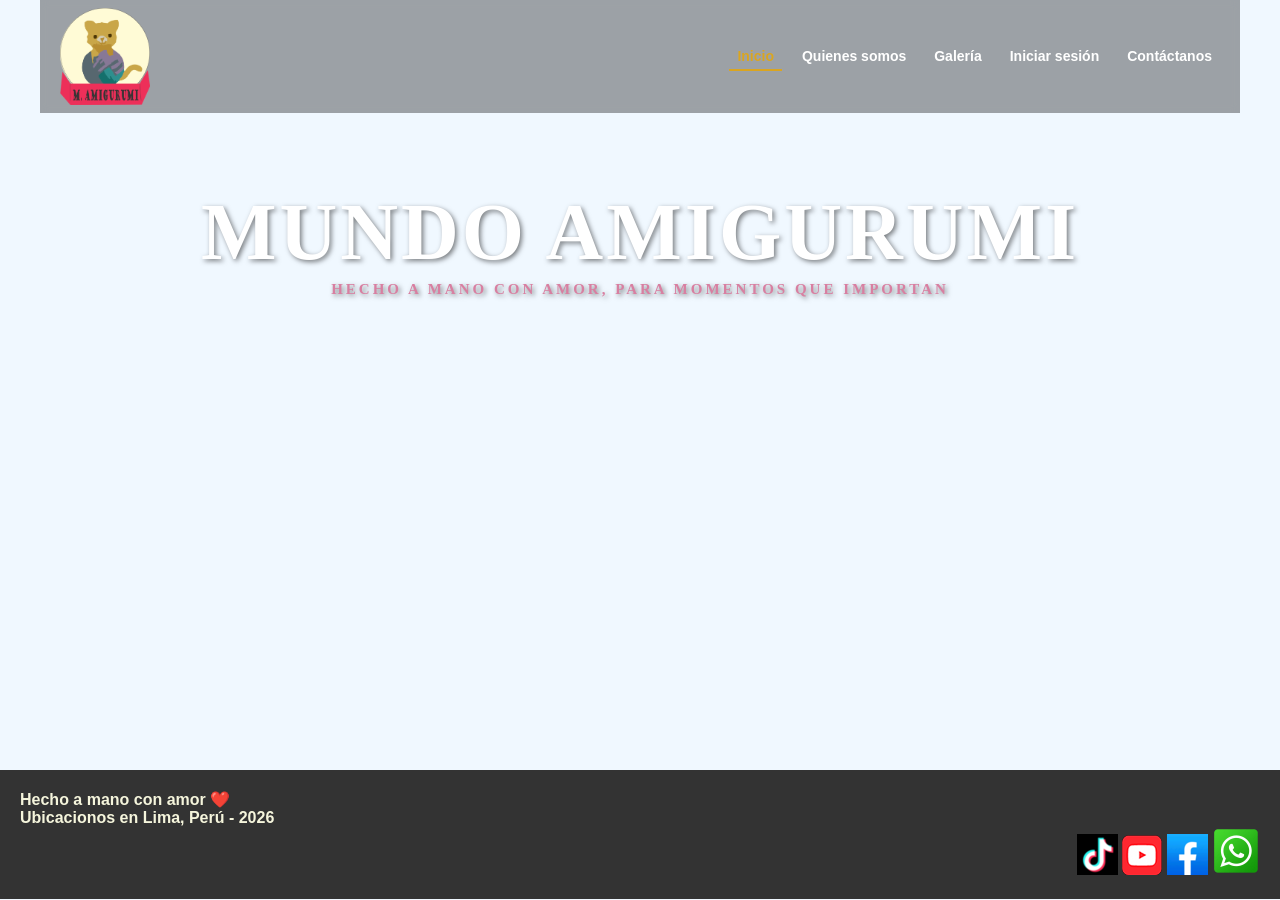
<file: index.html>
<!DOCTYPE html>
<html lang="es">
<head>
    <meta charset="UTF-8">
    <meta name="viewport" content="width=device-width, initial-scale=1.0">
    <title>MundoAmigurumiPrize</title>
    <meta name="keywords" content="amigurumi, crochet, peluches tejidos, muñecos tejidos, amigurumis personalizados, regalos artesanales, regalos personalizados, tejido a mano, manualidades, decoración, souvenirs, Lima, Perú, Mundo Amigurumi">
    <link href="css/index.css" rel="stylesheet" type="text/css">
</head>
<body>
    <div class="banner">

        <div id="menu-container"></div>

        <!-- Le asignamos 2 clases al mismo elemento-->
        <div class="cabecera contenedor">
            <div>
                <h1 class="titulo-principal">MUNDO AMIGURUMI
                    <br>
                    <p class="titulo-secundario">Hecho a mano con amor, para momentos que importan</p>
                </h1>
            </div>
        </div>
    </div>

    <div class="pie-pagina">
            <p> <strong>Hecho a mano con amor ❤️ <br>Ubicacionos en Lima, Perú - 2026</strong> </p>
            <div style="text-align: right;" >

                <!-- TIKTOK-->
                <a href="https://www.tiktok.com/@mundoamigurumi.pr" target="_blank">
                <img src="imagenes/tiktok.png" alt="Twitter"></a>

                <!-- YOUTUBE-->
                <a href="https://youtube.com/@mundoamigurumiprize?si=BIQtwBn82fOL_5YF" target="_blank">
                <img src="imagenes/youtube.png" alt="Youtube"></a>

                <!--FACEBOOK-->
                <a href="https://www.facebook.com/profile.php?id=61592068635715" target="_blank">
                <img src="imagenes/facebook.png" alt="Facebook"></a>

                <!-- WHATSAAP-->
                <a href="https://wa.me/955217400" target="_blank">
                <img src="imagenes/Whatsapp.png" alt="Whatsapp">
                </a>
            </div>
        </div>

    <script src="./js/menu.js"></script>
</body>
</html>
</file>
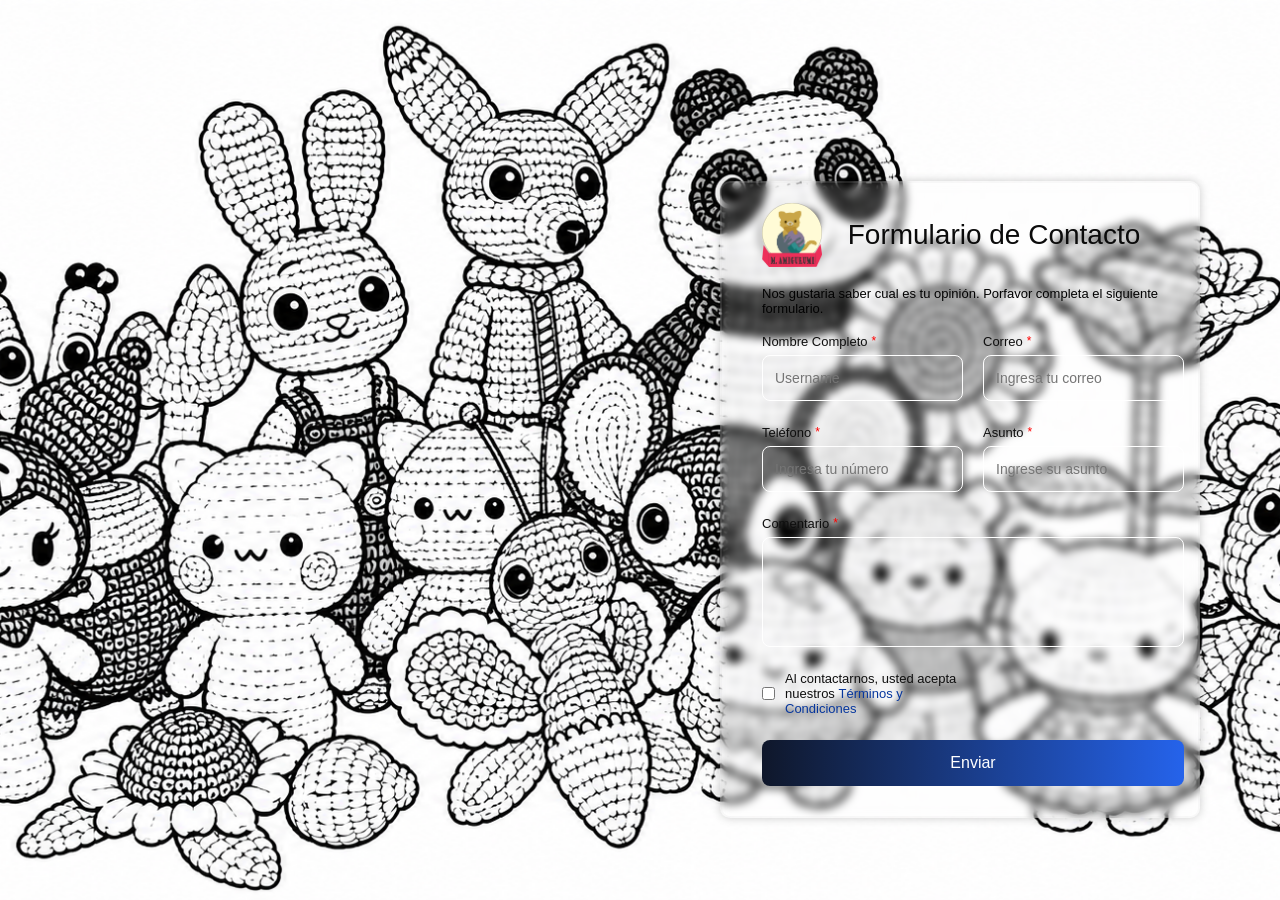
<file: contactanos.html>
<!DOCTYPE html>
<html lang="en">
<head>
    <meta charset="UTF-8">
    <meta name="viewport" content="width=device-width, initial-scale=1.0">
    <link rel="stylesheet" href="css/contactanos.css">
    <title>Document</title>
</head>
<body>
    <div class="mapa">
        <iframe src="https://www.google.com/maps/embed?pb=!3m2!1ses-419!2spe!4v1789229222066!5m2!1ses-419!2spe!6m8!1m7!1sgfhFpknv09UdrZPstPL-lQ!2m2!1d-12.05779604292606!2d-77.10889340807411!3f182.90593067933682!4f-14.603973676744474!5f0.7820865974627469" width="600" height="450" style="border:0;" allowfullscreen="" loading="lazy" referrerpolicy="strict-origin-when-cross-origin"></iframe>
    </div>

    <div class="container">
        <div class="contact-header">
            <img src="imagenes/Amigurumi.png" class="logo" alt="">

            <h1 class="contact-title">
                Formulario de Contacto
            </h1>

            <br>

            <p class="contact-subtitle"> 
                Nos gustaria saber cual es tu opinión.
                Porfavor completa el siguiente formulario.
            </p>
        </div>

        <br>

        <form class="contact-form" action="https://formsubmit.co/sebasbebedeoro@gmail.com" method="POST">
            
            <!-- (Opcional) Esta línea asegura que FormSubmit use el formato de tabla de tu imagen -->
            <input type="hidden" name="_template" value="table">

            <div class="form-group">
                <label>Nombre Completo</label>
                <!-- Se cambió a name="Nombre" -->
                <input type="text" name="Nombre" placeholder="Username" required>
            </div>

            <div class="form-group">
                <label>Correo</label>
                <!-- Se cambió a name="Correo" -->
                <input type="email" name="Correo" placeholder="Ingresa tu correo" required>
            </div>

            <div class="form-group">
                <label>Teléfono</label>
                <!-- Se cambió a name="Telefono" -->
                <input type="text" name="Telefono" placeholder="Ingresa tu número" required>
            </div>

            <div class="form-group">
                <label>Asunto</label>
                <!-- Si quieres que en el correo diga "Servicio_Interes" como en tu imagen, cambia "Asunto" por "Servicio_Interes" -->
                <input type="text" name="Asunto" placeholder="Ingrese su asunto" required>
            </div>

            <div class="form-group span-all">
                <label>Comentario</label>
                <!-- Se cambió a name="Mensaje" -->
                <textarea name="Mensaje" required></textarea>
            </div>

            <label class="form-terms">
                <input type="checkbox" required>
                <p>
                    Al contactarnos, usted acepta nuestros
                    <a href="#">Términos y Condiciones</a>
                </p>
            </label>

            <button type="submit" class="submit-btn span-all">Enviar</button>
        </form>
    </div>
</body>
</html>
</file>
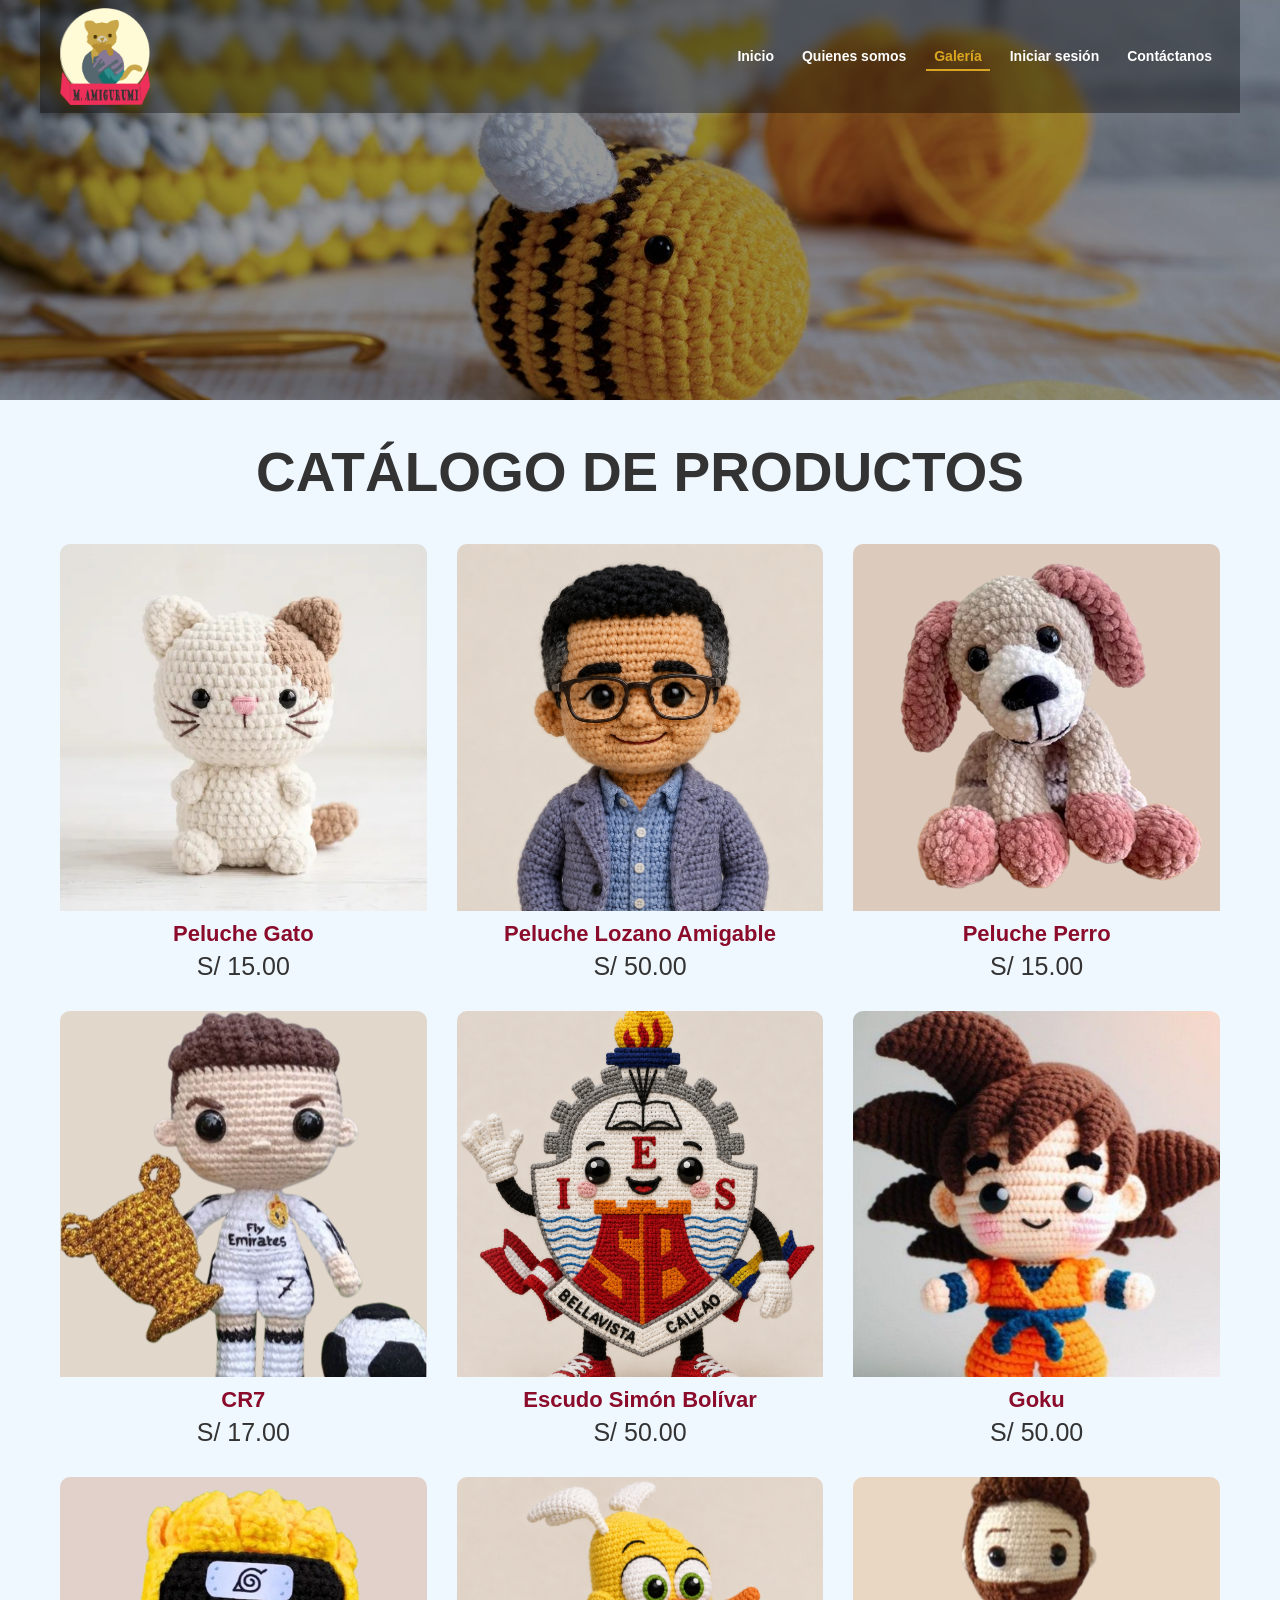
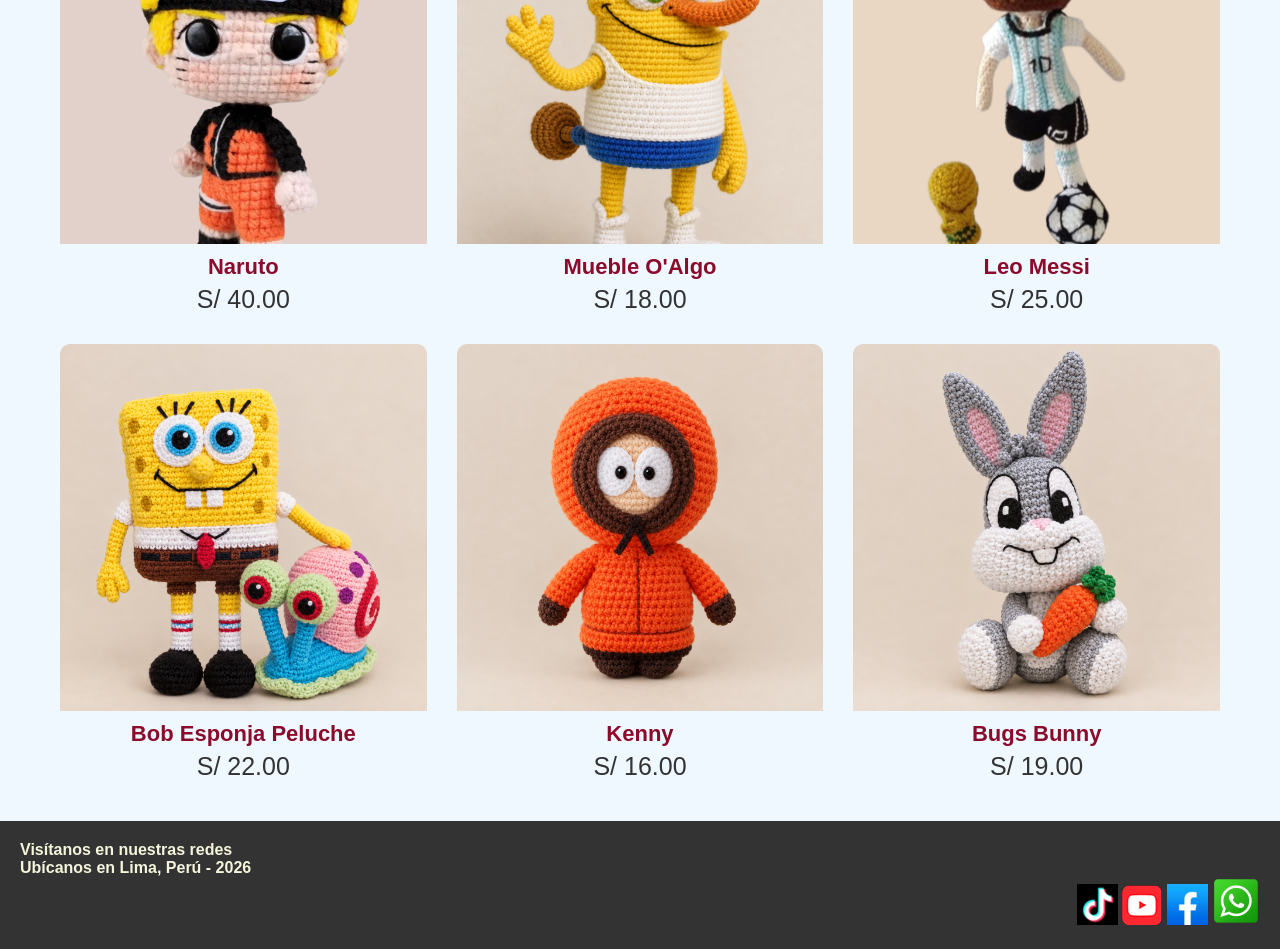
<file: galeria.html>
<!DOCTYPE html>

<html lang="es">
<head>
    <meta charset="UTF-8">
    <meta name="viewport" content="width=device-width, initial-scale=1.0">
    <title>Catálogo - Mundo Amigurumi</title>
    <meta name="keywords" content="amigurumi, crochet, peluches tejidos, muñecos tejidos, amigurumis personalizados, regalos artesanales, Lima, Perú, Mundo Amigurumi">
    <link href="css/galeria.css" rel="stylesheet" type="text/css">
</head>

<body>
    <div class="banner">
        <div id="menu-container"></div>
        <div class="espacio-central-banner">
        </div>
    </div>

<!-- Contenido del catálogo -->
<div class="contenido">
    <h1>CATÁLOGO DE PRODUCTOS</h1>

    <div class="galeria">

        <div class="imagen-galeria">
            <img src="imagenes/amigurumi_1.png" alt="Gato">
            <h2>Peluche Gato</h2>
            <p>S/ 15.00</p>
        </div>

        <div class="imagen-galeria">
            <img src="imagenes/amigurumi_2.png" alt="Peluche Lozano amigable">
            <h2>Peluche Lozano Amigable</h2>
            <p>S/ 50.00</p>
        </div>

        <div class="imagen-galeria">
            <img src="imagenes/amigurumi_3.png" alt="Perro">
            <h2>Peluche Perro</h2>
            <p>S/ 15.00</p>
        </div>

        <div class="imagen-galeria">
            <img src="imagenes/amigurumi_4.png" alt="CR7">
            <h2>CR7</h2>
            <p>S/ 17.00</p>
        </div>

        <div class="imagen-galeria">
            <img src="imagenes/amigurumi_5.png" alt="Escudo Simón Bolívar">
            <h2>Escudo Simón Bolívar</h2>
            <p>S/ 50.00</p>
        </div>

        <div class="imagen-galeria">
            <img src="imagenes/amigurumi_6.png" alt="Peluche Goku">
            <h2>Goku</h2>
            <p>S/ 50.00</p>
        </div>

        <div class="imagen-galeria">
            <img src="imagenes/amigurumi_7.png" alt="Peluche Naruto">
            <h2>Naruto</h2>
            <p>S/ 40.00</p>
        </div>

        <div class="imagen-galeria">
            <img src="imagenes/amigurumi_8.png" alt="Peluche Mueble O'Algo">
            <h2>Mueble O'Algo</h2>
            <p>S/ 18.00</p>
        </div>

        <div class="imagen-galeria">
            <img src="imagenes/amigurumi_9.png" alt="Peluche Messi">
            <h2>Leo Messi</h2>
            <p>S/ 25.00</p>
        </div>

        <div class="imagen-galeria">
            <img src="imagenes/amigurumi_10.png" alt="Peluche">
            <h2>Bob Esponja Peluche</h2>
            <p>S/ 22.00</p>
        </div>

        <div class="imagen-galeria">
            <img src="imagenes/amigurumi_11.png" alt="Peluche">
            <h2>Kenny</h2>
            <p>S/ 16.00</p>
        </div>

        <div class="imagen-galeria">
            <img src="imagenes/amigurumi_12.png" alt="Peluche">
            <h2>Bugs Bunny</h2>
            <p>S/ 19.00</p>
        </div>
    </div>

    <!-- Productos que aparecen después de iniciar sesión -->
    <section id="promociones" class="promociones">

        <div class="galeria">

            <div class="imagen-galeria">
                <span class="descuento">-20%</span>
                <img src="imagenes/promo1.png" alt="Peluche promocional 1">
                <h2>Garfiel - Promocional </h2>
                <p>S/ 7.00</p>
            </div>

            <div class="imagen-galeria">
                <span class="descuento">-15%</span>
                <img src="imagenes/promo2.png" alt="Peluche promocional 2">
                <h2>Pantera Rosa - Promocional</h2>
                <p>S/ 5.00</p>
            </div>

            <div class="imagen-galeria">
                <span class="descuento">-10%</span>
                <img src="imagenes/promo3.png" alt="Peluche promocional 3">
                <h2>Pedro PicaPiedra - Promocional</h2>
                <p>S/ 12.00</p>
            </div>

        </div>

    </section>

</div>

<div class="pie-pagina">
    <p>
        <strong>
            Visítanos en nuestras redes<br>
            Ubícanos en Lima, Perú - 2026
        </strong>
    </p>

    <div style="text-align: right;">

        <!-- TIKTOK -->
        <a href="https://www.tiktok.com/@mundoamigurumi.pr" target="_blank">
            <img src="imagenes/tiktok.png" alt="TikTok">
        </a>

        <!-- YOUTUBE -->
        <a href="https://youtube.com/@mundoamigurumiprize?si=BIQtwBn82fOL_5YF" target="_blank">
            <img src="imagenes/youtube.png" alt="YouTube">
        </a>

        <!-- FACEBOOK -->
        <a href="https://www.facebook.com/profile.php?id=61592068635715" target="_blank">
            <img src="imagenes/facebook.png" alt="Facebook">
        </a>

        <!-- WHATSAPP -->
        <a href="https://wa.me/955217400" target="_blank">
            <img src="imagenes/Whatsapp.png" alt="WhatsApp">
        </a>
    </div>
</div>

<script src="./js/menu.js"></script>
<script src="./js/promociones.js"></script>
</body>
</html>
</file>
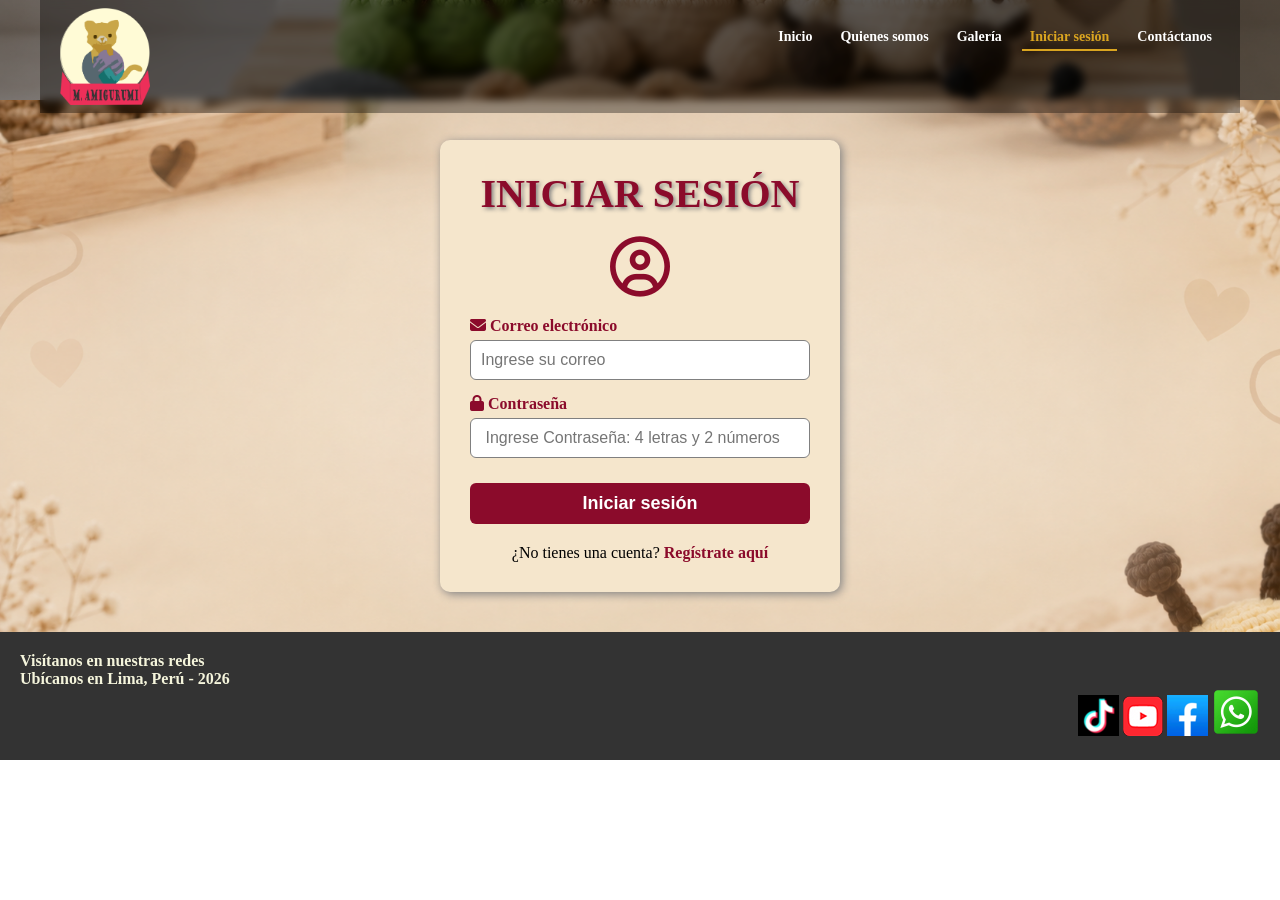
<file: iniciosesion.html>
<!DOCTYPE html>
<html lang="es">
<head>
    <meta charset="UTF-8">
    <meta name="viewport" content="width=device-width, initial-scale=1.0">
    <title>Iniciar Sesión - Mundo Amigurumi</title>

    <!-- Uso de Font Awesome para los íconos del formulario -->
    <link rel="stylesheet" href="https://cdnjs.cloudflare.com/ajax/libs/font-awesome/6.5.2/css/all.min.css">
    <link href="css/iniciosesion.css" rel="stylesheet" type="text/css">
</head>

<body>
    <div class="banner">
        <div id="menu-container"></div>

        <div class="espacio-central-banner">
        </div>
    </div>

    <div class="contenido">

        <div class="formulario">

            <h1>INICIAR SESIÓN</h1>

            <i class="fa-regular fa-circle-user"></i>

            <form onsubmit="iniciarSesion(); return false;">

                <label for="correo">
                    <i class="fa-solid fa-envelope"></i>
                    Correo electrónico
                </label>

                <input type="email" id="correo" name="correo"
                       placeholder="Ingrese su correo" required>


                <label for="contrasena">
                    <i class="fa-solid fa-lock"></i>
                    Contraseña
                </label>

                <input type="password" id="contrasena" name="contrasena"
                       minlength="6" required placeholder=" Ingrese Contraseña: 4 letras y 2 números">


                <button type="submit">Iniciar sesión</button>

                <p>
                    ¿No tienes una cuenta?
                    <a href="registro.html" target="_blank">Regístrate aquí</a>
                </p>

            </form>
        </div>
    </div>

    <div class="pie-pagina">
        <p>
            <strong>
                Visítanos en nuestras redes<br>
                Ubícanos en Lima, Perú - 2026
            </strong>
        </p>
        <div style="text-align: right;">

            <!-- TIKTOK -->
            <a href="https://www.tiktok.com/@mundoamigurumi.pr" target="_blank">
                <img src="imagenes/tiktok.png" alt="TikTok">
            </a>

            <!-- YOUTUBE -->
            <a href="https://youtube.com/@mundoamigurumiprize?si=BIQtwBn82fOL_5YF" target="_blank">
                <img src="imagenes/youtube.png" alt="YouTube">
            </a>

            <!-- FACEBOOK -->
            <a href=    "https://www.facebook.com/profile.php?id=61592068635715" target="_blank">
                <img src="imagenes/facebook.png" alt="Facebook">
            </a>

            <!-- WHATSAPP -->
            <a href="https://wa.me/955217400" target="_blank">
                <img src="imagenes/Whatsapp.png" alt="WhatsApp">
            </a>
        </div>
    </div>
    <script src="./js/menu.js"></script>
    <script src="./js/iniciosesion.js"></script>
</body>
</html>
</file>
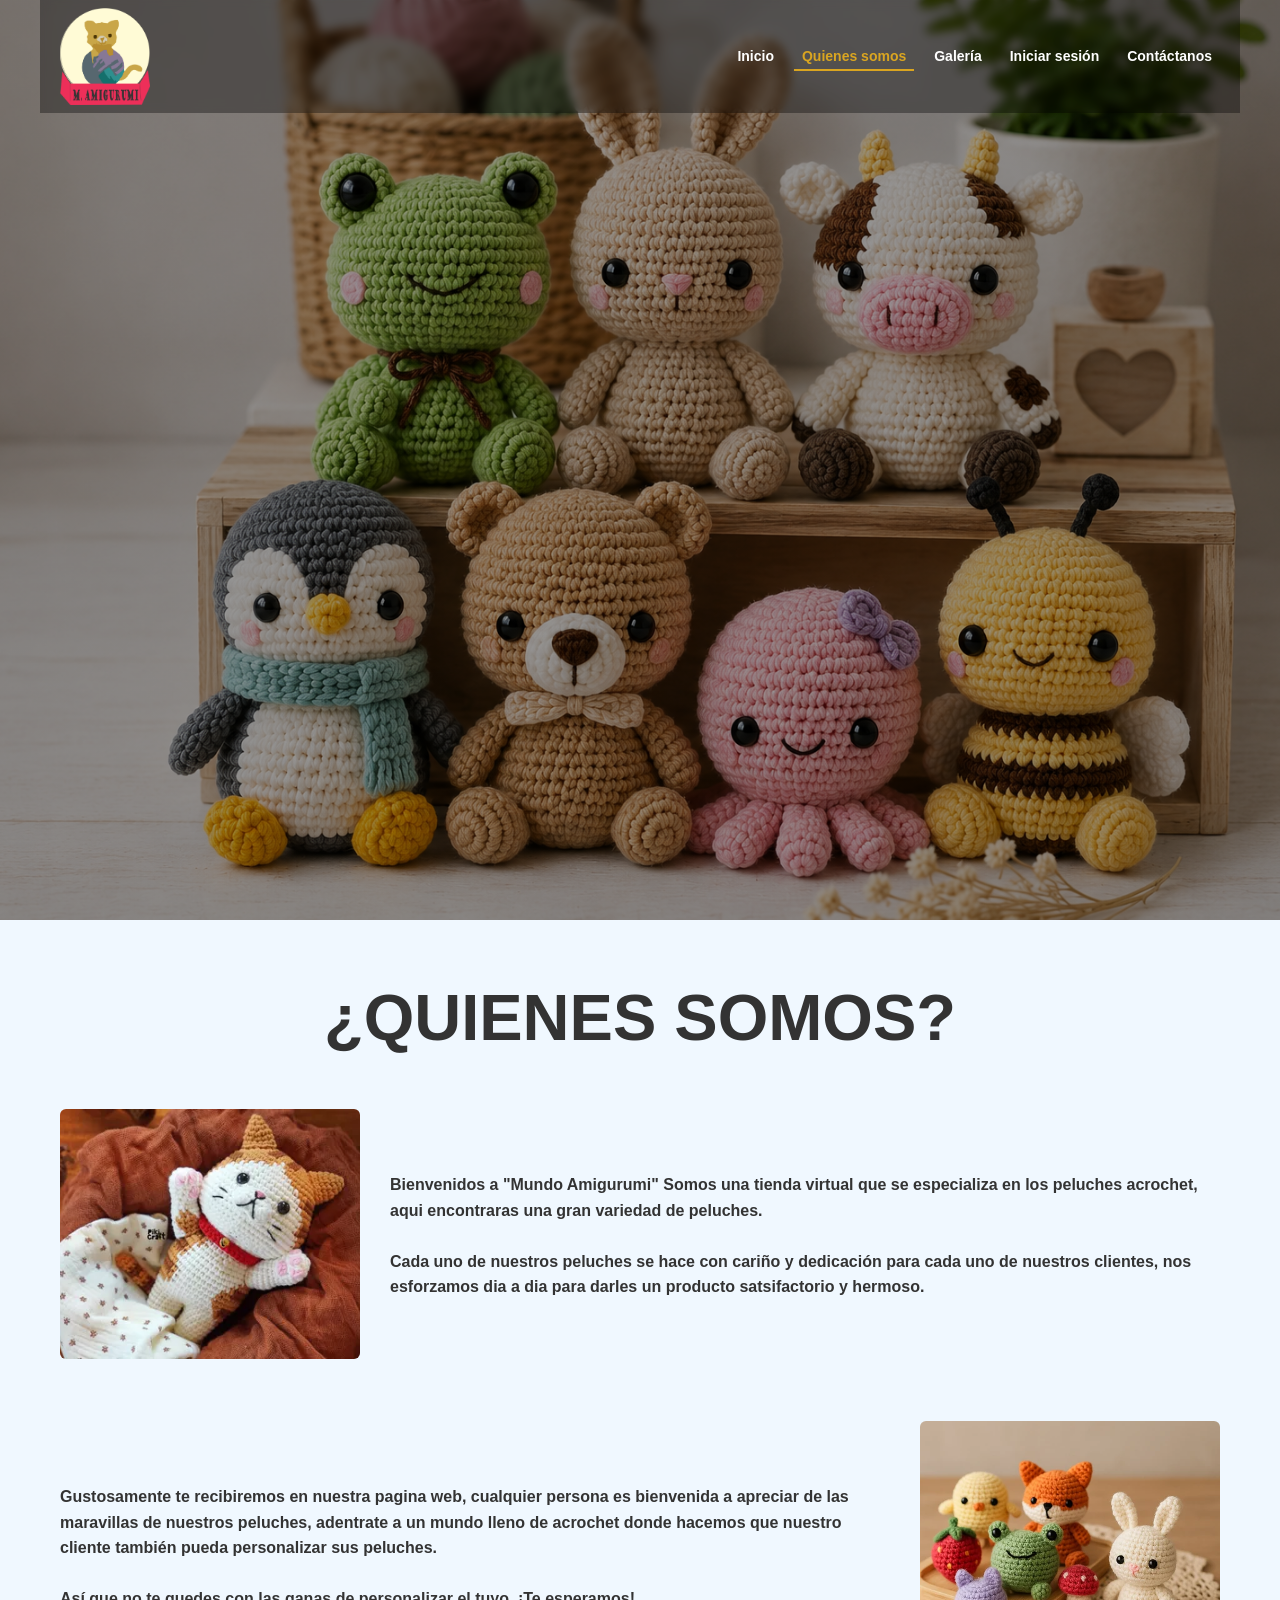
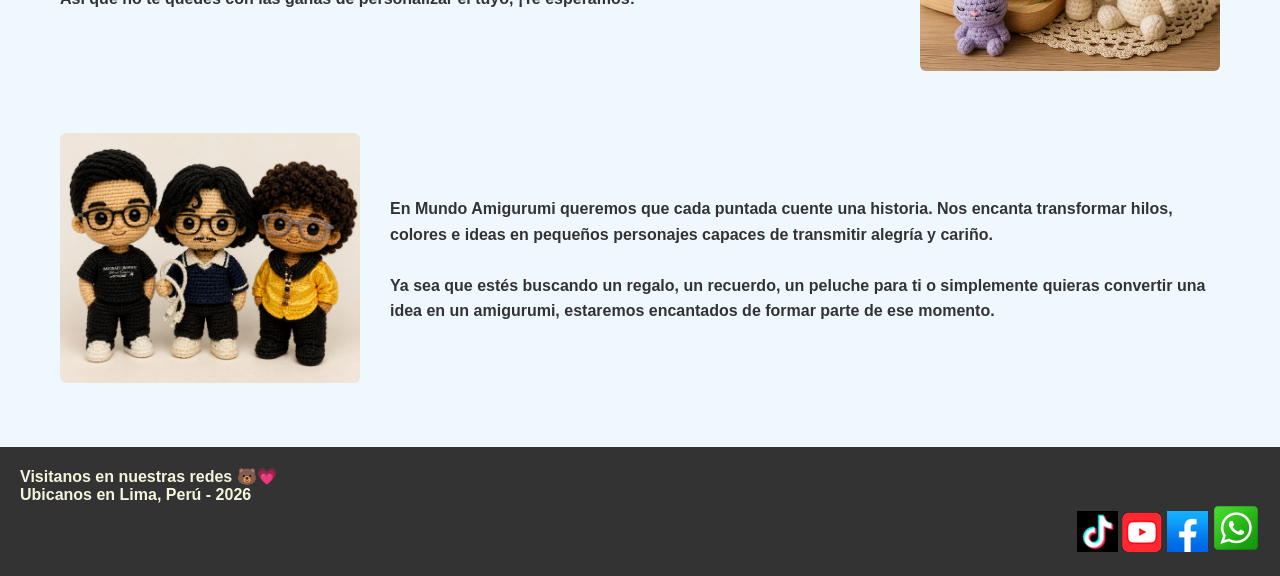
<file: quienesSomos.html>
<!DOCTYPE html>
<html lang="es">
<head>
    <meta charset="UTF-8">
    <meta name="viewport" content="width=device-width, initial-scale=1.0">
    <title>MundoAmigurumiPrize</title>
    <meta name="keywords" content="amigurumi, crochet, peluches tejidos, muñecos tejidos, amigurumis personalizados, regalos artesanales, regalos personalizados, tejido a mano, manualidades, decoración, souvenirs, Lima, Perú, Mundo Amigurumi">
    <link href="css/nosotros.css" rel="stylesheet" type="text/css">
</head>
<body>
    <div class="banner">
        <div id="menu-container"></div>

        <div class="espacio-central-banner">
        </div>
    </div>


<div class="contenido">
        <div>
            <div></div>
            <h1 align="center" >¿QUIENES SOMOS?</h1>
            <br>
            <br>
            <br>
            <div>
                <div class="foto1">
                    <img src="imagenes/foto1.png" alt="">
                </div>
                <div>
                    <p class="texto1"> <strong>Bienvenidos a "Mundo Amigurumi" Somos una tienda virtual que se especializa en los peluches acrochet, aqui encontraras una gran variedad
                        de peluches.
                        <br>
                        <br>
                        Cada uno de nuestros peluches se hace con cariño y dedicación para cada uno de nuestros clientes,
                        nos esforzamos dia a dia para darles un producto satsifactorio y hermoso.</strong>
                    </p>
                </div>

            </div>

            <br>

            <div>
                <div>
                    <p class="texto2">
                        <strong>Gustosamente te recibiremos en nuestra pagina web, cualquier persona es bienvenida a apreciar de las maravillas de nuestros peluches,
                        adentrate a un mundo lleno de acrochet donde hacemos que nuestro cliente también pueda personalizar sus peluches.
                        <br>
                        <br>
                        Así que no te quedes con las ganas de personalizar el tuyo, ¡Te esperamos! </strong>
                    </p>
                </div>

                <div class="foto2">
                    <img src="imagenes/foto2.webp" alt="">
                </div>
            </div>

            <br>

            <div>
                <div class="foto3">
                    <img src="imagenes/trioXD.png" alt="">
                </div>

                <div>
                    <p class="texto3">
                        <strong>
                            En Mundo Amigurumi queremos que cada puntada cuente una historia.
                            Nos encanta transformar hilos, colores e ideas en pequeños personajes capaces de transmitir alegría y cariño.
                        </strong>
                        <br>
                        <br>
                        <strong>
                            Ya sea que estés buscando un regalo, un recuerdo, un peluche para ti o simplemente quieras convertir una idea en un amigurumi, estaremos encantados de formar parte de ese momento.
                        </strong>
                    </p>
                </div>
            </div>
        </div>

    </div>

    <div class="pie-pagina">
            <p> <strong>Visitanos en nuestras redes 🐻💗 <br>Ubicanos en Lima, Perú - 2026</strong> </p>
            <div style="text-align: right;" >

                <!-- TIKTOK-->
                <a href="https://www.tiktok.com/@mundoamigurumi.pr" target="_blank">
                <img src="imagenes/tiktok.png" alt="Twitter"></a>

                <!-- YOUTUBE-->
                <a href="https://youtube.com/@mundoamigurumiprize?si=BIQtwBn82fOL_5YF" target="_blank">
                <img src="imagenes/youtube.png" alt="Youtube"></a>

                <!--FACEBOOK-->
                <a href="https://www.facebook.com/profile.php?id=61592068635715" target="_blank">
                <img src="imagenes/facebook.png" alt="Facebook"></a>

                <!-- WHATSAAP-->
                <a href="https://wa.me/955217400" target="_blank">
                <img src="imagenes/Whatsapp.png" alt="Whatsapp">
                </a>
            </div>
        </div>

    <script src="./js/menu.js"></script>
</body>
</html>
</file>
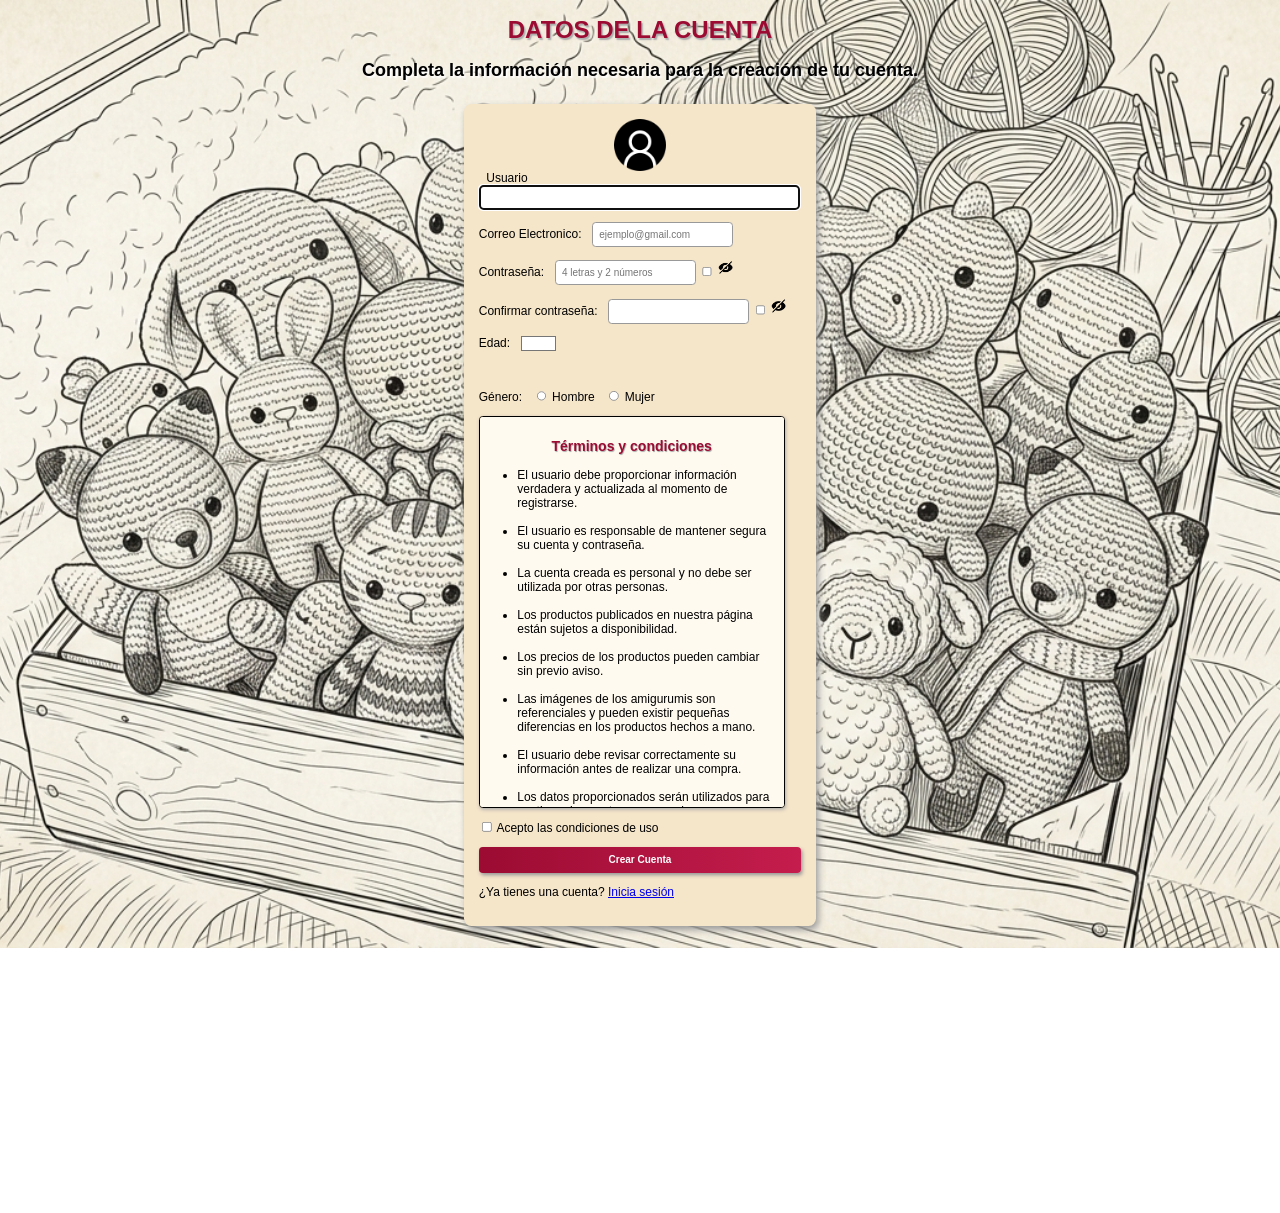
<file: registro.html>
<!DOCTYPE html>
<html lang="en">
<head>
    <meta charset="UTF-8">
    <meta name="viewport" content="width=device-width, initial-scale=1.0">
    <title>Document</title>
    <link rel="stylesheet" href="css/registro.css">
</head>
<body>
    <h1>DATOS DE LA CUENTA</h1>
    <h2>Completa la información necesaria para la creación de tu cuenta.</h2>
    <form action="iniciosesion.html">

        <label for="nombre"><img src="imagenes/usuario.png" class="imagen-usuario" width="70">
        </label>
        <label for="nombre">Usuario</label>
        <input type="text" name="nombre" id="nombre" size="50" required autofocus>

    <p>
        <label for="correo">Correo Electronico:</label>
        <input type="email" name="correo" id="correo" required placeholder="ejemplo@gmail.com">
    </p>


    <p>
        <label for="clave">Contraseña:</label>
        <input type="password" name="clave" id="clave" pattern="[A-Za-z]{4}[0-9]{2}" required placeholder="4 letras y 2 números">


        <input type="checkbox" id="mostrarClave" onclick="verClave('clave', 'iconoClave')">
        


        <label for="mostrarClave"><img src="imagenes/ojo-cerrado.png"id="iconoClave"width="20">
        </label>

    </p>



    <p>
        <label for="confirmarclave">Confirmar contraseña:</label>
        <input type="password" name="confirmarclave" id="confirmarclave"  pattern="[A-Za-z]{4}[0-9]{2}" required>


        <input type="checkbox" id="mostrarConfirmar" onclick="verClave('confirmarclave', 'iconoConfirmar')">
        

        <label for="mostrarConfirmar"><img src="imagenes/ojo-cerrado.png"id="iconoConfirmar"width="20">
        </label>
    </p>

    <p>
        <label for="Edad">Edad:</label>
        <input type="number" min="18" max="80" name="edad"  required>
    </p>

    <br> 

    <p>
        <label for="genero">Género:</label>

        <input type="radio" name="genero" id="hombre" value="hombre" required>
        <label for="hombre">Hombre</label>

        <input type="radio" name="genero" id="mujer" value="mujer">
        <label for="mujer">Mujer</label>
    </p>


<div class="terminos">
    <h3>Términos y condiciones</h3>

    <ul>
        <li>El usuario debe proporcionar información verdadera y actualizada al momento de registrarse.</li>
        <br>
        <li>El usuario es responsable de mantener segura su cuenta y contraseña.</li>
        <br>
        <li>La cuenta creada es personal y no debe ser utilizada por otras personas.</li>
        <br>
        <li>Los productos publicados en nuestra página están sujetos a disponibilidad.</li>
        <br>
        <li>Los precios de los productos pueden cambiar sin previo aviso.</li>
        <br>
        <li>Las imágenes de los amigurumis son referenciales y pueden existir pequeñas diferencias en los productos hechos a mano.</li>
        <br>
        <li>El usuario debe revisar correctamente su información antes de realizar una compra.</li>
        <br>
        <li>Los datos proporcionados serán utilizados para gestionar la cuenta y procesar las compras realizadas.</li>
        <br>
        <li>El usuario se compromete a utilizar la página de manera responsable y respetuosa.</li>
        <br>
        <li>La página se reserva el derecho de actualizar estos términos y condiciones cuando sea necesario.</li>
        <br>
        <li>Al crear una cuenta, el usuario declara haber leído y aceptado estos términos y condiciones.</li>
    </ul>
</div>

    <p>
        <input type="checkbox" name="aceptar" id="acepto" required>
        <label for="aceptar">Acepto las condiciones de uso</label>
    </p>

    

    <p>
       <input type="submit" value="Crear Cuenta">
    </p>


<p>
    ¿Ya tienes una cuenta?
    <a href="iniciosesion.html">Inicia sesión</a>
</p>

    </form>
    <script src="./js/menu.js"></script>
</body>

</html>
</file>
<file: css/index.css>
/*Creo un selector universal*/
* {
    margin: 0;
    padding: 0;
    /*Sirve para que el tamaño de los elementos no aumente cuando agregamos espacios internos padding o bordes*/
    box-sizing: border-box;
    text-decoration: none;
    list-style: none;}

body {
    font-family: "Poppins", sans-serif;
    background-color:aliceblue;
    color: #333;}

.contenedor {
    max-width: 1200px;
    margin: 0 auto;
    padding: 0 20px;
}

.banner{
    min-height: 770px;                 
    background-size: cover;            
    background-position: center;      
    background-repeat: no-repeat;      /* Evita que la imagen se repita si es más pequeña */
    animation: marquee 10s infinite;    /* Ejecuta la animación llamada 'marquee' durante 10 segundos y se repite infinitamente */
}

/* Animación que cambia las imágenes del banner */
/*
@keyframes → Es la regla que crea y define la animación, osea por asi decirlo como una clase aunque no lo es.
marquee → Es el nombre de la animación. Aquí puedes ponerle el nombre que tu gustes. 
*/
@keyframes marquee{
/*
Tiempo de duración de los banners
0% - 30% → 3 segundos.
31% - 60% → 3 segundos.
61% - 100% → 4 segundos.
*/
    /*inicio*/
    0%,05%{
        background-image: url("../imagenes/Mn.jpg");
    }

    31%,50%{
        background-image: url("../imagenes/fox.jpeg");
    }

    50%,80%{
        background-image: url("../imagenes/erizo.jpeg"); 
    }
}

.logo {
    width: 160px;
    height: auto;}
    
.cabecera {
    display: flex;
    justify-content: center;
    align-items: center;
    height: 500px;
    text-align: center;}



 /*use margin y margin-top para subirlo un poco, estaba muy abajo*/   
.titulo-principal {
    margin: 0;
    margin-top: -18px;
    color: white;
    font-size: 80px ;
    text-transform: uppercase;
    letter-spacing: 3px;
    line-height: 1.2;
    text-shadow: 2px 2px 5px rgba(0,0,0,0.5);
    font-family: satisfy,cursive}

.titulo-secundario {
    font-size: 15px;
    color: rgb(216, 127, 161);}

.pie-pagina {
    padding:20px;
    background-color: #333;
    color: beige;
    margin: 0 auto}
</file>
<file: css/contactanos.css>
* {
    margin: 0;
    padding: 0;
    box-sizing: border-box;
    font-family: "Inter", sans-serif;
}

body {
    background-image: url(../imagenes/lineal.png);
    background-repeat: no-repeat; background-size: cover;
    background-position: center; background-attachment: fixed;
    background-color: #c6eeda;
    display: grid;
    place-items: center;
    min-height: 100dvh;
}

.mapa {
    margin-right: 40%;
    margin-top: 4%;
}

.container {
    border: 2px solid rgba(211, 211, 211, 0.133);
    width: 90%;
    max-width: 480px;
    padding: 30px 40px;
    border-radius: 10px;
    color: #fff;
    backdrop-filter: blur(5px); 
    box-shadow: 0 0 10px rgba(0,0,0,0.2);
    margin-left: 50%;
    margin-top: -570px;
}

.logo {
    width: 60px;
    display: block;
    margin-top: -10px;
}

.contact-header {
    display: flex;
    flex-direction: column;
    gap: 12px;
}

.contact-title {
    font-size: 28px;
    font-weight: 500;
    color: #0b0b0b;
    text-align: center;
    margin-top: -60px;
    margin-left: 68px;
    height: 25px;
}


.contact-subtitle {
    font-size: 13px;
    color: #020202;
}

.contact-form {
    display: grid;
    grid-template-columns: repeat(2, 1fr);
    column-gap: 20px;
    row-gap: 24px;
}

.span-all {
    grid-column: 1 / -1;
}

.form-group {
    display: flex;
    flex-direction: column;
    gap: 6px;
}

.contact-form label {
    color: #0f0f0f;
    font-size: 13px;
}

.form-group :is(input, textarea) {
    padding: 14px 12px;
    border-radius: 8px;
    font-size: 14px;
    outline: 0;
    background: transparent;
    border: 1px solid #fff;
    caret-color: #0F172A;
}

.form-group textarea {
    min-height: 110px;
    resize: none;
    scrollbar-width: thin;
    scrollbar-color: #06369d transparent;
}

.contact-form :is(input, textarea, button, a):focus {
    border-color: #0F172A;
    outline-color: #0F172A;
}

.contact-form :is(input, textarea)::selection {
    background: #0F172A;
    color: #0F172A;
}

.contact-form input[type="checkbox"] {
    accent-color: #0F172A;
}

.form-terms {
    color: #fff;
    display: flex;
    align-items: center;
    gap: 10px;
}

.form-terms a {
    color: #06369d;
    text-decoration: none;
    font-weight: 500;
}

.form-terms a:hover {
    text-decoration: underline;
}

.submit-btn {
    font-size: 16px;
    font-weight: 500;
    padding-block: 14px;
    color: #fff;
    border: 0;
    background: linear-gradient(to right, #0F172A, #2563EB);
    border-radius: 8px;
    cursor: pointer;
}

.submit-btn:hover {
    background: linear-gradient(to left, #0F172A, #2563EB);
}

.form-group:has([required]) label::after {
    content: "*";
    color: red;
    font-size: 12px;
}

.form-group:has([required]) label {
    display: flex;
    gap: 4px;
}
</file>
<file: css/galeria.css>
* {
  margin: 0;
  padding: 0;
  box-sizing: border-box;
  text-decoration: none;
  list-style: none;
  }

body {
font-family: "Poppins", sans-serif;
background-color: aliceblue;
color: #333;
}

.contenedor {
max-width: 1200px;
margin: 0 auto;
padding: 0 20px;
}

.banner {
background: linear-gradient(rgba(0,0,0,0.4), rgba(0,0,0,0.4)),
url("../imagenes/banner2.jpg");
background-position: center center;
background-size: cover;
padding: 50px 0;
position: relative;
}

.logo {
width: 170px;
height: auto;
}

.espacio-central-banner {
height: 300px;
}

.contenido {
padding: 40px 20px;
max-width: 1200px;
margin: 0 auto;
}

.contenido h1 {
text-align: center;
font-family: 'Trebuchet MS', 'Lucida Sans Unicode',
'Lucida Grande', 'Lucida Sans', Arial, sans-serif;
font-size: 55px;
margin-bottom: 40px;
}

/* Catálogo 3x3 */
.galeria {
display: grid;
grid-template-columns: repeat(3, 1fr);
gap: 30px;
}

/* Contenedor de cada producto */
.imagen-galeria {
    position: relative;
    overflow: hidden;
    border-radius: 10px;
    text-align: center;
}

/* Imágenes de los productos */
.imagen-galeria img {
width: 100%;
aspect-ratio: 1 / 1;
object-fit: cover;
display: block;
transition: transform 0.3s ease;
}

/* Efecto al pasar el mouse */
.imagen-galeria:hover img {
transform: scale(1.05);
}

/* Nombre del producto */
.imagen-galeria h2 {
margin-top: 10px;
font-size: 22px;
color: rgb(139, 11, 43);
}

/* Precio del producto */
.imagen-galeria p {
margin-top: 5px;
font-size: 25px;
}

.promociones {
    display: none;
    margin-top: 60px;
}

.promociones h2 {
    text-align: center;
    font-size: 35px;
    color: rgb(139, 11, 43);
    margin-bottom: 30px;
}

.descuento {
    position: absolute;
    top: 10px;
    right: 10px;
    background-color: rgb(139, 11, 43);
    color: white;
    padding: 10px 12px;
    border-radius: 50%;
    font-weight: bold;
    font-size: 15px;
    z-index: 2;
}

.promociones {
    display: none;
    margin-top: 60px;
}

.pie-pagina { 
padding:20px; 
background-color: #333; 
color: beige; 
margin: 0 auto}
</file>
<file: css/iniciosesion.css>
* {
    margin: 0;
    padding: 0;
    box-sizing: border-box;
    text-decoration: none;
    list-style: none;
}

body {
    background-image: url("../imagenes/fondo_iniciosesion.png");
    background-size: 100%;
    background-position: center;
    background-repeat: no-repeat;
}

.contenedor {
    max-width: 1200px;
    margin: 0 auto;
    padding: 0 20px;
}

.banner {
    background: linear-gradient(rgba(0,0,0,0.4), rgba(0,0,0,0.4)),
                url("../imagenes/banner.png");
    background-position: center center;
    background-size: cover;
    padding: 50px 0;
}


.menu {
    display: flex;
    align-items: center;
    justify-content: space-between;
    padding: 15px 0;
}


.logo {
    width: 170px;
    height: auto;
}

.espacio-central-banner {
    height: 0;
}

.navegacion-barra {
    margin-top: -40px;
}


.navegacion-barra ul {
    display: flex;
    gap: 20px;
}


.navegacion-barra ul li a {
    font-size: 22px;
    color: rgb(139, 11, 43);
    font-weight: 600;
    padding: 10px 15px;
}


.navegacion-barra ul li a:hover {
    color: goldenrod;
}


.contenido {
    padding: 40px 20px;
    max-width: 1200px;
    margin: 0 auto;
}


/* Diseño y tamaño del formulario */
.formulario {
    width: 400px;
    margin: 0 auto;
    padding: 30px;
    background-color: #F5E6CC;
    border-radius: 10px;
    box-shadow: 2px 2px 10px gray;
}

.formulario h1 {
    text-align: center;
    font-size: 40px;
    color: rgb(139, 11, 43);
    margin-bottom: 20px;
    text-shadow: 2px 2px 4px gray;
}

.formulario > i {
    display: block;
    text-align: center;
    font-size: 60px;
    color: rgb(139, 11, 43);
    margin-bottom: 20px;
}

.formulario label {
    display: block;
    color: rgb(139, 11, 43);
    font-weight: 600;
    margin-bottom: 5px;
}


/* Diseño de los campos del formulario */
.formulario input {
    width: 100%;
    padding: 10px;
    margin-bottom: 15px;
    border: 1px solid gray;
    border-radius: 6px;
    font-size: 16px;
}

/* Cambia el borde cuando se selecciona un campo */
.formulario input:focus {
    outline: none;
    border-color: goldenrod;
}

.formulario button {
    width: 100%;
    padding: 10px;
    margin-top: 10px;
    background-color: rgb(139, 11, 43);
    color: white;
    border: none;
    border-radius: 6px;
    font-size: 18px;
    font-weight: 600;
}


/* Cambia el color del botón cuando pasa el mouse */
.formulario button:hover {
    background-color: goldenrod;
}

.formulario p {
    text-align: center;
    margin-top: 20px;
}


/* Resalta el enlace para registrarse */
.formulario p a {
    color: rgb(139, 11, 43);
    font-weight: 600;
}


/* Cambia el color del enlace cuando pasamos el mouse */
.formulario p a:hover {
    color: goldenrod;
}


.pie-pagina {
    padding: 20px;
    background-color: #333;
    color: beige;
    margin: 0 auto;
}
</file>
<file: css/nosotros.css>
* { 
margin: 0; 
padding: 0; 
box-sizing: border-box;/*Sirve para que el tamaño de los elementos no aumente cuando agregamos espacios internos padding o bordes*/ 
text-decoration: none; 
list-style: none;} 


body { 
font-family: "Poppins", sans-serif; 
background-color: aliceblue; 
color: #333;} 

.contenedor { 
max-width: 1200px; 
margin: 0 auto; 
padding: 0 20px; 
} 

.banner { 
background: linear-gradient(rgba(0,0,0,0.4), rgba(0,0,0,0.4)), 
url(../imagenes/banner.png); 
background-position: center center; 
background-size: cover; /*Hace que la imagen cubra todo el fondo*/ 
padding: 50px 0; 
position: relative;} 

.logo {width: 170px; 
height: auto;} 

.espacio-central-banner { 
display: flex; 
justify-content: center; 
align-items: center; 
height: calc(100vh - 80px); 
text-align: center;} 



.contenido { 
padding: 20px; 
max-width: 1200px; 
margin: 0 auto;} 

.contenido > div > div { 
display: flex; 
align-items: center; 
gap: 30px; 
margin-bottom: 40px; } 

.foto1 img, 
.foto2 img,
.foto3 img {
width: 300px; 
height: 250px; 
overflow: hidden;
object-fit: cover; /* Que la imagen llene todo sin deformarse*/ 
border-radius: 6px; } /* Para redondear bordes*/ 

.texto1, 
.texto2,
.texto3 { 
flex: 1; 
font-size: 16px; 
line-height: 1.6;}

h1{ 
font-family:'Trebuchet MS', 'Lucida Sans Unicode', 'Lucida Grande', 'Lucida Sans', Arial, sans-serif; 
font-size: 65px; 
} 
.pie-pagina { 
padding:20px; 
background-color: #333; 
color: beige; 
margin: 0 auto}
</file>
<file: css/registro.css>
/* Fondo de la página */
body {
    background-image: url("../imagenes/fondoregistra.jpg");
    font-family: Arial;
    background-size: cover;
    background-position: center;
    background-repeat: no-repeat;
    zoom: 75%;
}


/* Caja del formulario */
form {
    width: 430px;
    margin: 30px auto;
    padding: 20px;

    background: #f5e5c9;

    border-radius: 10px;
    box-shadow: 3px 5px 10px #999;
}



h1 {
    text-align: center;
    color: #9b0b32;
    text-shadow: 2px 2px 2px #aaa;
}

h2 {
    text-align: center;
    color: #000000;
    text-shadow: 2px 2px 2px #fffefe;
}



input[type="text"],
input[type="email"],
input[type="password"] {
    padding: 8px;
    border: 1px solid #999;
    border-radius: 5px;
}



input[type="submit"] {
    width: 100%;
    padding: 10px;

    background: linear-gradient(to right, #9b0b32, #c51d4d);

    color: white;
    font-weight: bold;

    border: none;
    border-radius: 5px;

    box-shadow: 2px 3px 5px #999;
}



input[type="submit"]:hover {
    background: #c51d4d;
}



.terminos {
    background-color: #fffaf0;
    border-radius: 5px;
    box-shadow: 1px 2px 5px #aaa;
    width: 385px;
    height: 500px;
    overflow-y: scroll;
    border: 1px solid black;
    padding: 10px;
}



.terminos h3 {
    color: #9b0b32;
    text-align: center;
    text-shadow: 1px 1px 1px #aaa;
}

label {
width: 100px;
text-align: right;
margin-right: 10px;}

#acepto:checked+label {
background-color: rgb(204, 53, 111);
color: rgb(238, 238, 243);
font-weight: bold;
}

.imagen-usuario {
    display: block;
    margin: auto;
}
</file>
